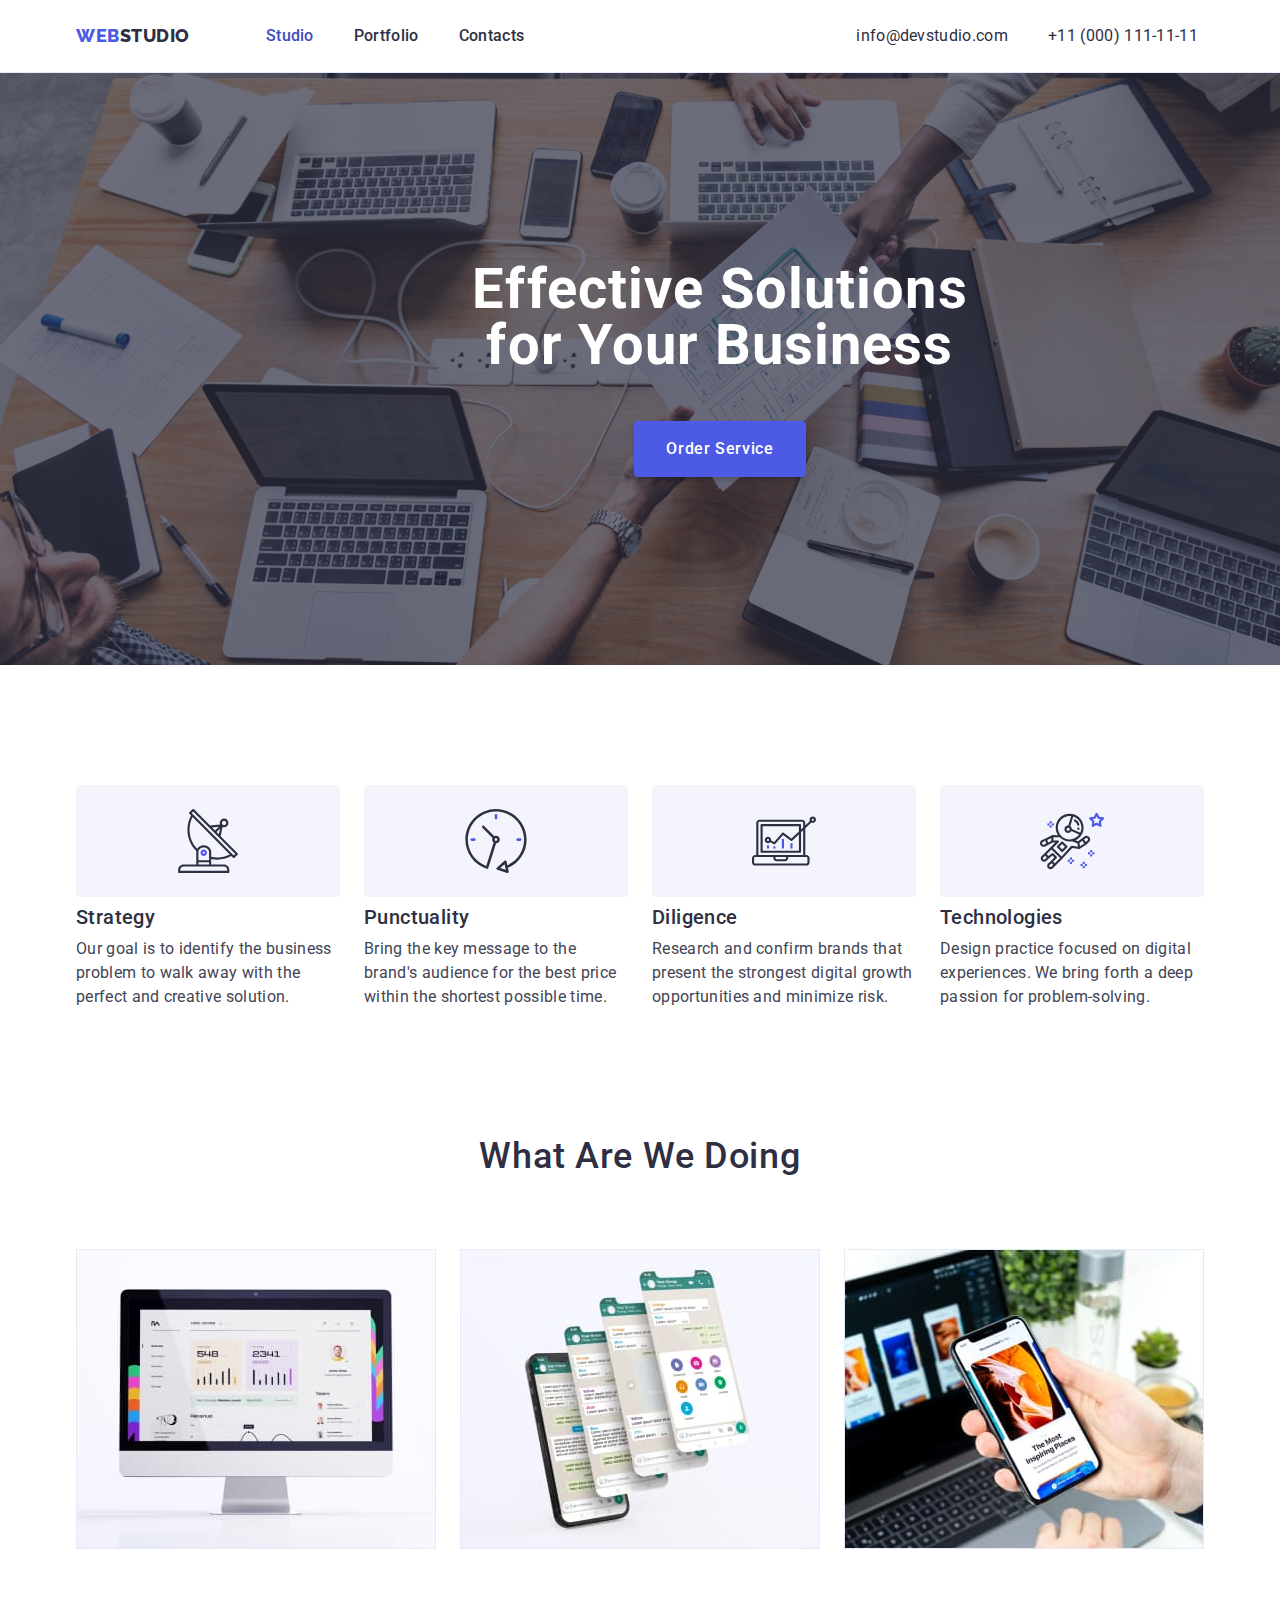
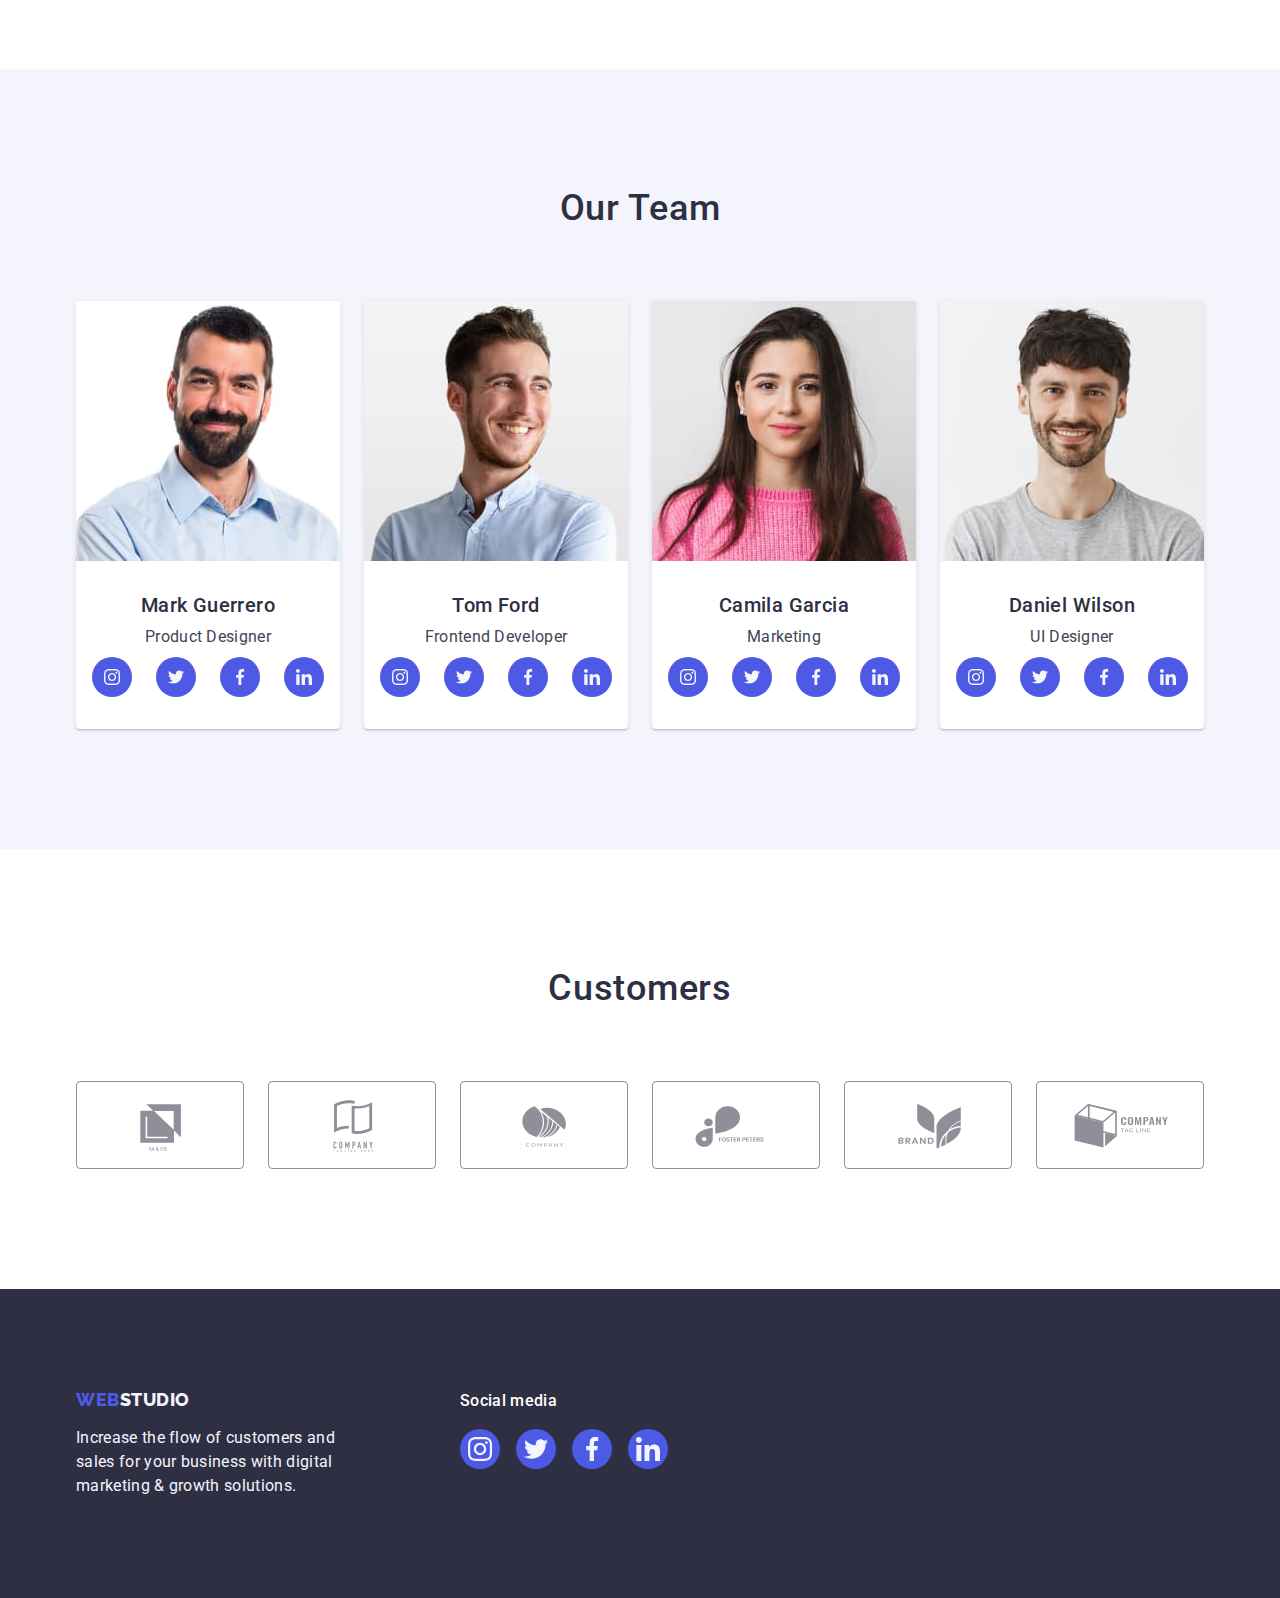
<file: index.html>
<!DOCTYPE html>
<html lang="en">
  <head>
    <meta charset="UTF-8" />
    <meta name="viewport" content="width=device-width, initial-scale=1.0" />
    <title>WebStudio</title>
    <link
      rel="stylesheet"
      href="https://cdnjs.cloudflare.com/ajax/libs/modern-normalize/2.0.0/modern-normalize.min.css"
      integrity="sha512-4xo8blKMVCiXpTaLzQSLSw3KFOVPWhm/TRtuPVc4WG6kUgjH6J03IBuG7JZPkcWMxJ5huwaBpOpnwYElP/m6wg=="
      crossorigin="anonymous"
      referrerpolicy="no-referrer"
    />
    <link rel="stylesheet" href="./css/styles.css" />
    <link rel="preconnect" href="https://fonts.googleapis.com" />
    <link rel="preconnect" href="https://fonts.gstatic.com" crossorigin />
    <link
      href="https://fonts.googleapis.com/css2?family=Raleway:wght@800&family=Roboto:wght@400;500;700;900&display=swap"
      rel="stylesheet"
    />
  </head>
  <body>
    <header class="page-header">
      <div class="header-container container">
        <nav class="nav-container">
          <a href="./index.html" class="logo link"
            >Web<span class="logo header-logo-color">Studio</span></a
          >
          <ul class="menu-items">
            <li class="menu-list">
 <a href="./index.html" class="navigation-link link-active link-decoration">Studio</a>
            </li>
            <li class="menu-list">
              <a href="./portfolio.html" class="navigation-link">Portfolio</a>
            </li>
            <li class="menu-list">
              <a href="" class="navigation-link">Contacts</a>
            </li>
          </ul>
        </nav>
        <address>
          <ul class="contact-list">
            <li class="contact-item">
              <a href="mailto:info@devstudio.com" class="contact-link" 
                >info@devstudio.com</a
              >
            </li>
            <li class="contact-item">
              <a href="tel:+110001111111" class="contact-link"
                >+11 (000) 111-11-11</a
              >
            </li>
          </ul>
        </address>
      </div>
    </header>
    <main>
      <!-- Section 1 - Hero -->
      <section class="first-section hero">
        <div class="container">
          <h1 class="hero-header">Effective Solutions for Your Business</h1>
          <button type="button" class="hero-button" data-modal-open>Order Service</button>
        </div>
      </section>

      <!-- Section 2 - our advantages -->
      <section class="section">
        <div class="container">
          <h2 class="visually-hidden">Our advantages</h2>
          <ul class="list advantages-list">
            <li class="advantages-list-item">
              <div class="advantages-icons">
                <svg width="64" height="64">
                  <use href="./images/icons.svg#icon-antenna"></use>
                </svg>
              </div>
              <h3 class="our-advantages">Strategy</h3>
              <p class="advantages-description">
                Our goal is to identify the business problem to walk away with
                the perfect and creative solution.
              </p>
            </li>
            <li class="advantages-list-item">
              <div class="advantages-icons">
                <svg width="64" height="64">
                  <use href="./images/icons.svg#icon-clock"></use>
                </svg>
              </div>
              <h3 class="our-advantages">Punctuality</h3>
              <p class="advantages-description">
                Bring the key message to the brand's audience for the best price
                within the shortest possible time.
              </p>
            </li>
            <li class="advantages-list-item">
              <div class="advantages-icons">
                <svg width="64" height="64">
                  <use href="./images/icons.svg#icon-diagram"></use>
                </svg>
              </div>
              <h3 class="our-advantages">Diligence</h3>
              <p class="advantages-description">
                Research and confirm brands that present the strongest digital
                growth opportunities and minimize risk.
              </p>
            </li>
            <li class="advantages-list-item">
              <div class="advantages-icons">
                <svg width="64" height="64">
                  <use href="./images/icons.svg#icon-astronaut"></use>
                </svg>
              </div>
              <h3 class="our-advantages">Technologies</h3>
              <p class="advantages-description">
                Design practice focused on digital experiences. We bring forth a
                deep passion for problem-solving.
              </p>
            </li>
          </ul>
        </div>
      </section>

      <!-- Section 3 - What are we doing -->
      <section class="section-three">
        <div class="container">
          <h2 class="bigger-headline">What are we doing</h2>
          <ul class="list">
            <li class="list-item">
              <img
                class="project-card-image"
                src="./images/studio/img1.jpg"
                alt="computer monitor"
                width="360"
                height="300"
              />
            </li>
            <li class="list-item">
              <img
                class="project-card-image"
                src="./images/studio/img2.jpg"
                alt="High fidelity wireframe"
                width="360"
                height="300"
              />
            </li>
            <li class="list-item">
              <img
                class="project-card-image"
                src="./images/studio/img3.jpg"
                alt="smartphone"
                width="360"
                height="300"
              />
            </li>
          </ul>
        </div>
      </section>

      <!-- Section 4 - Team Cards -->
      <section class="section team-section-background">
        <div class="container">
          <h2 class="bigger-headline">Our Team</h2>
          <ul class="list">
            <li class="team-list team-card-shadow">
              <img
                src="./images/studio/img4.jpg"
                alt="man in a blue shirt with short stubble"
                width="264"
                height="260"
              />
              <div class="card-caption">
                <h3 class="employee-name">Mark Guerrero</h3>
                <p class="employee-specialization">Product Designer</p>
                <ul class="social-media-list">
                  <li class="social-media-list-item">
                    <a class="social-media-link" href="">
                      <svg class="social-media-icon" width="16" height="16">
                        <use href="./images/icons.svg#icon-instagram"></use>
                      </svg>
                    </a>
                  </li>
                  <li class="social-media-list-item">
                    <a class="social-media-link" href="">
                      <svg class="social-media-icon" width="16" height="16">
                        <use href="./images/icons.svg#icon-twitter"></use>
                      </svg>
                    </a>
                  </li>
                  <li class="social-media-list-item">
                    <a class="social-media-link" href="">
                      <svg class="social-media-icon" width="16" height="16">
                        <use href="./images/icons.svg#icon-facebook"></use>
                      </svg>
                    </a>
                  </li>
                  <li class="social-media-list-item">
                    <a class="social-media-link" href="">
                      <svg class="social-media-icon" width="16" height="16">
                        <use href="./images/icons.svg#icon-linkedin"></use>
                      </svg>
                    </a>
                  </li>
                </ul>
              </div>
            </li>
            <li class="team-list team-card-shadow">
              <img
                src="./images/studio/img5.jpg"
                alt="smiling young man in a blue shirt with stubble and a cool hairstyle"
                width="264"
                height="260"
              />
              <div class="card-caption">
                <h3 class="employee-name">Tom Ford</h3>
                <p class="employee-specialization">Frontend Developer</p>
                <ul class="social-media-list">
                  <li class="social-media-list-item">
                    <a class="social-media-link" href="">
                      <svg class="social-media-icon" width="16" height="16">
                        <use href="./images/icons.svg#icon-instagram"></use>
                      </svg>
                    </a>
                  </li>
                  <li class="social-media-list-item">
                    <a class="social-media-link" href="">
                      <svg class="social-media-icon" width="16" height="16">
                        <use href="./images/icons.svg#icon-twitter"></use>
                      </svg>
                    </a>
                  </li>
                  <li class="social-media-list-item">
                    <a class="social-media-link" href="">
                      <svg class="social-media-icon" width="16" height="16">
                        <use href="./images/icons.svg#icon-facebook"></use>
                      </svg>
                    </a>
                  </li>
                  <li class="social-media-list-item">
                    <a class="social-media-link" href="">
                      <svg class="social-media-icon" width="16" height="16">
                        <use href="./images/icons.svg#icon-linkedin"></use>
                      </svg>
                    </a>
                  </li>
                </ul>
              </div>
            </li>
            <li class="team-list team-card-shadow">
              <img
                src="./images/studio/img6.jpg"
                alt="pretty girl with dark long hair, nice makeup, wearing a pink sweater"
                width="264"
                height="260"
              />
              <div class="card-caption">
                <h3 class="employee-name">Camila Garcia</h3>
                <p class="employee-specialization">Marketing</p>
                <ul class="social-media-list">
                  <li class="social-media-list-item">
                    <a class="social-media-link" href="">
                      <svg class="social-media-icon" width="16" height="16">
                        <use href="./images/icons.svg#icon-instagram"></use>
                      </svg>
                    </a>
                  </li>
                  <li class="social-media-list-item">
                    <a class="social-media-link" href="">
                      <svg class="social-media-icon" width="16" height="16">
                        <use href="./images/icons.svg#icon-twitter"></use>
                      </svg>
                    </a>
                  </li>
                  <li class="social-media-list-item">
                    <a class="social-media-link" href="">
                      <svg class="social-media-icon" width="16" height="16">
                        <use href="./images/icons.svg#icon-facebook"></use>
                      </svg>
                    </a>
                  </li>
                  <li class="social-media-list-item">
                    <a class="social-media-link" href="">
                      <svg class="social-media-icon" width="16" height="16">
                        <use href="./images/icons.svg#icon-linkedin"></use>
                      </svg>
                    </a>
                  </li>
                </ul>
              </div>
            </li>
            <li class="team-list team-card-shadow">
              <img
                src="./images/studio/img7.jpg"
                alt="a nice, smiling young man in a gray shirt and dark hair"
                width="264"
                height="260"
              />
              <div class="card-caption">
                <h3 class="employee-name">Daniel Wilson</h3>
                <p class="employee-specialization">UI Designer</p>
                <ul class="social-media-list">
                  <li class="social-media-list-item">
                    <a class="social-media-link" href="">
                      <svg class="social-media-icon" width="32" height="32">
                        <use href="./images/icons.svg#icon-instagram"></use>
                      </svg>
                    </a>
                  </li>
                  <li class="social-media-list-item">
                    <a class="social-media-link" href="">
                      <svg class="social-media-icon" width="32" height="32">
                        <use href="./images/icons.svg#icon-twitter"></use>
                      </svg>
                    </a>
                  </li>
                  <li class="social-media-list-item">
                    <a class="social-media-link" href="">
                      <svg class="social-media-icon" width="32" height="32">
                        <use href="./images/icons.svg#icon-facebook"></use>
                      </svg>
                    </a>
                  </li>
                  <li class="social-media-list-item">
                    <a class="social-media-link" href="">
                      <svg class="social-media-icon" width="32" height="32">
                        <use href="./images/icons.svg#icon-linkedin"></use>
                      </svg>
                    </a>
                  </li>
                </ul>
              </div>
            </li>
          </ul>
        </div>
      </section>

      <!-- Section 5 - Customer logos -->
      <section class="section">
        <div class="container customers-logos-container">
          <h2 class="bigger-headline">Customers</h2>
          <ul class="list client-logo-list">
            <li class="client-logo">
              <a class="link-to-client" href="">
                <svg width="168" height="88" class="svg-customer-logo">
                  <use href="./images/icons.svg#icon-client-1"></use>
                </svg>
              </a>
            </li>
            <li class="client-logo">
              <a class="link-to-client" href="">
                <svg width="168" height="88" class="svg-customer-logo">
                  <use href="./images/icons.svg#icon-client-2"></use>
                </svg>
              </a>
            </li>
            <li class="client-logo">
              <a class="link-to-client" href="">
                <svg width="168" height="88" class="svg-customer-logo">
                  <use href="./images/icons.svg#icon-client-3"></use>
                </svg>
              </a>
            </li>
            <li class="client-logo">
              <a class="link-to-client" href="">
                <svg width="168" height="88" class="svg-customer-logo">
                  <use href="./images/icons.svg#icon-client-4"></use>
                </svg>
              </a>
            </li>
            <li class="client-logo">
              <a class="link-to-client" href="">
                <svg width="168" height="88" class="svg-customer-logo">
                  <use href="./images/icons.svg#icon-client-5"></use>
                </svg>
              </a>
            </li>
            <li class="client-logo">
              <a class="link-to-client" href="">
                <svg width="168" height="88" class="svg-customer-logo">
                  <use href="./images/icons.svg#icon-client-6"></use>
                </svg>
              </a>
            </li>
          </ul>
        </div>
      </section>
    </main>

    <!-- Footer -->
    <footer class="footer-attributes">
      <div class="container footer-container">
        <div class="footer-logo-and-description">
          <a href="./index.html" class="logo link footer-link"
            >Web<span class="footer-logo-color">Studio</span></a
          >
          <p class="footer-description">
            Increase the flow of customers and sales for your business with
            digital marketing & growth solutions.
          </p>
        </div>

        <!-- Footer - Social media icons -->
        <div class="footer-social-media-container">
          <p class="footer-social-media-icons-header">Social media</p>
          <ul class="footer-social-media-list">
            <li class="footer-social-media-list-item">
              <a class="footer-social-media-link" href="">
                <svg class="footer-social-media-icon" width="24" height="24">
                  <use href="./images/icons.svg#icon-instagram"></use>
                </svg>
              </a>
            </li>
            <li class="footer-social-media-list-item">
              <a class="footer-social-media-link" href="">
                <svg class="footer-social-media-icon" width="24" height="24">
                  <use href="./images/icons.svg#icon-twitter"></use>
                </svg>
              </a>
            </li>
            <li class="footer-social-media-list-item">
              <a class="footer-social-media-link" href="">
                <svg class="footer-social-media-icon" width="24" height="24">
                  <use href="./images/icons.svg#icon-facebook"></use>
                </svg>
              </a>
            </li>
            <li class="footer-social-media-list-item">
              <a class="footer-social-media-link" href="">
                <svg class="footer-social-media-icon" width="24" height="24">
                  <use href="./images/icons.svg#icon-linkedin"></use>
                </svg>
              </a>
            </li>
          </ul>
        </div>
      </div>
    </footer>
    <script src="./js/modal.js"></script>
  </body>
</html>
</file>
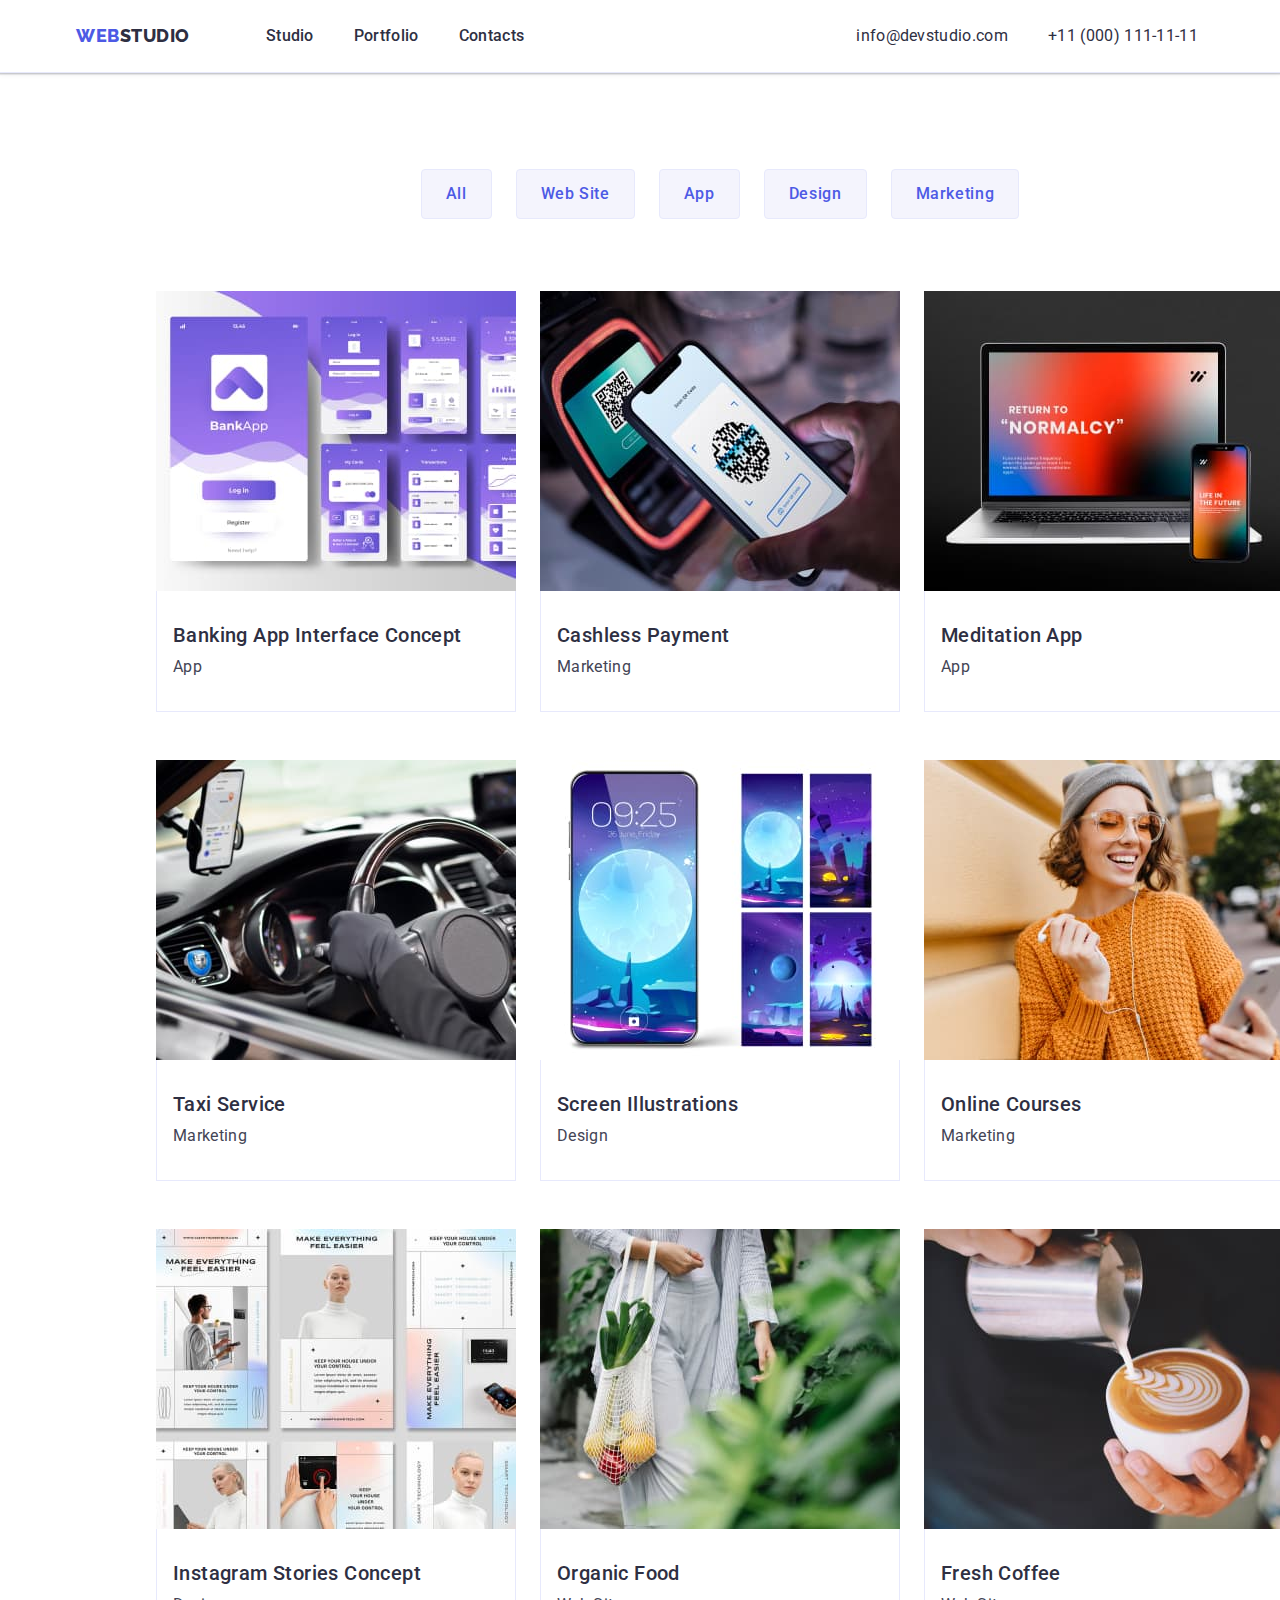
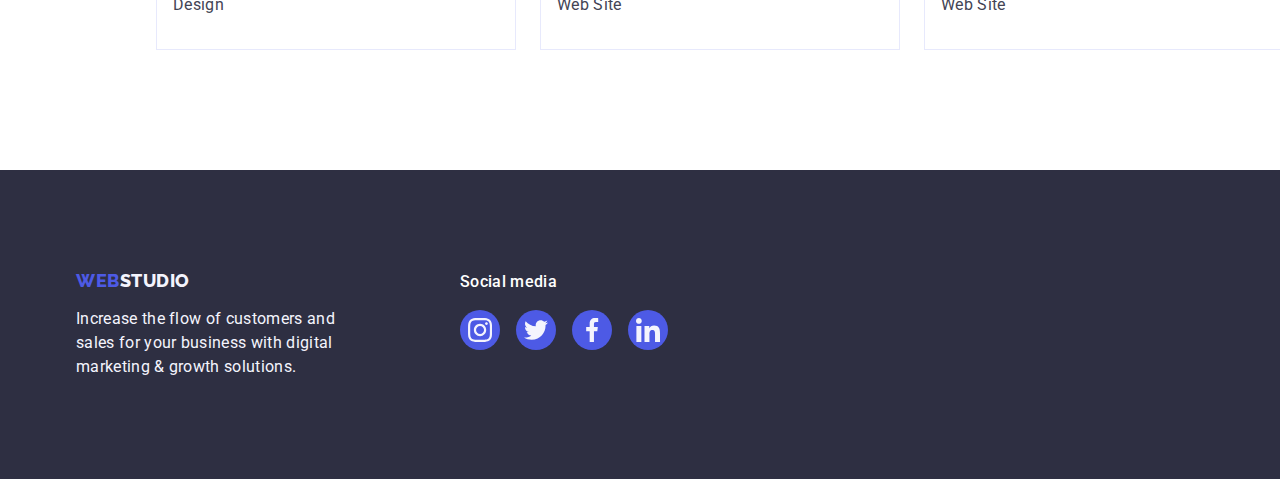
<file: portfolio.html>
<!DOCTYPE html>
<html lang="en">
  <head>
    <meta charset="UTF-8" />
    <meta name="viewport" content="width=device-width, initial-scale=1.0" />
    <title>WebStudio</title>
    <link
      rel="stylesheet"
      href="https://cdnjs.cloudflare.com/ajax/libs/modern-normalize/2.0.0/modern-normalize.min.css"
      integrity="sha512-4xo8blKMVCiXpTaLzQSLSw3KFOVPWhm/TRtuPVc4WG6kUgjH6J03IBuG7JZPkcWMxJ5huwaBpOpnwYElP/m6wg=="
      crossorigin="anonymous"
      referrerpolicy="no-referrer"
    />
    <link rel="stylesheet" href="./css/styles.css" />
    <link rel="preconnect" href="https://fonts.googleapis.com" />
    <link rel="preconnect" href="https://fonts.gstatic.com" crossorigin />
    <link
      href="https://fonts.googleapis.com/css2?family=Raleway:wght@800&family=Roboto:wght@400;500;700;900&display=swap"
      rel="stylesheet"
    />
  </head>
  <body>
    <header class="page-header">
      <div class="header-container container">
        <nav class="nav-container">
          <a href="./index.html" class="logo link"
            >Web<span class="logo header-logo-color">Studio</span></a
          >
          <ul class="menu-items">
            <li class="menu-list">
              <a href="./index.html" class="navigation-link">Studio</a>
            </li>
            <li class="menu-list">
              <a href="./portfolio.html" class="navigation-link">Portfolio</a>
            </li>
            <li class="menu-list">
              <a href="" class="navigation-link">Contacts</a>
            </li>
          </ul>
        </nav>
        <address>
          <ul class="contact-list">
            <li class="contact-item">
              <a href="mailto:info@devstudio.com" class="contact-link"
                >info@devstudio.com</a
              >
            </li>
            <li class="contact-item">
              <a href="tel:+110001111111" class="contact-link"
                >+11 (000) 111-11-11</a
              >
            </li>
          </ul>
        </address>
      </div>
    </header>
    <main>
      <!-- filters-list -->
      <section class="portfolio-section">
        <div class="container">
          <h1 class="visually-hidden">Gallery</h1>
          <ul class="list filter-list">
            <li>
              <button type="button" class="filter-button">All</button>
            </li>
            <li>
              <button type="button" class="filter-button">Web Site</button>
            </li>
            <li>
              <button type="button" class="filter-button">App</button>
            </li>
            <li>
              <button type="button" class="filter-button">Design</button>
            </li>
            <li>
              <button type="button" class="filter-button">Marketing</button>
            </li>
          </ul>

          <!-- Images -->
          <ul class="image-list">
            <li class="portfolio-list-item portfolio-list">
              <a class="link portfolio-link" href="">
                <img
                  src="./images/portfolio/img1.jpg"
                  alt="Screenshot of mobile app mockup designs"
                  width="360"
                  height="300"
                />
                <div class="application-name-and-category">
                  <h2 class="application-name">
                    Banking App Interface Concept
                  </h2>
                  <p class="application-category">App</p>
                </div>
              </a>
            </li>
            <li class="portfolio-list-item">
              <a class="link portfolio-link" href="">
                <img
                  src="./images/portfolio/img2.jpg"
                  alt="Scanning the QR code for cashless payment"
                  width="360"
                  height="300"
                />
                <div class="application-name-and-category">
                  <h2 class="application-name">Cashless Payment</h2>
                  <p class="application-category">Marketing</p>
                </div>
              </a>
            </li>
            <li class="portfolio-list-item">
              <a class="link portfolio-link" href="">
                <img
                  src="./images/portfolio/img3.jpg"
                  alt="Laptop and smartphone advertising"
                  width="360"
                  height="300"
                />
                <div class="application-name-and-category">
                  <h2 class="application-name">Meditation App</h2>
                  <p class="application-category">App</p>
                </div>
              </a>
            </li>
            <li class="portfolio-list-item">
              <a class="link portfolio-link" href="">
                <img
                  src="./images/portfolio/img4.jpg"
                  alt="The taxi driver uses a mobile application in the car"
                  width="360"
                  height="300"
                />
                <div class="application-name-and-category">
                  <h2 class="application-name">Taxi Service</h2>
                  <p class="application-category">Marketing</p>
                </div>
              </a>
            </li>
            <li class="portfolio-list-item">
              <a class="link portfolio-link" href="">
                <img
                  src="./images/portfolio/img5.jpg"
                  alt="illustrations showing screenshots of smartphone wallpapers"
                  width="360"
                  height="300"
                />
                <div class="application-name-and-category">
                  <h2 class="application-name">Screen Illustrations</h2>
                  <p class="application-category">Design</p>
                </div>
              </a>
            </li>
            <li class="portfolio-list-item">
              <a class="link portfolio-link" href="">
                <img
                  src="./images/portfolio/img6.jpg"
                  alt="A girl uses a smartphone while learning online"
                  width="360"
                  height="300"
                />
                <div class="application-name-and-category">
                  <h2 class="application-name">Online Courses</h2>
                  <p class="application-category">Marketing</p>
                </div>
              </a>
            </li>
            <li class="portfolio-list-item">
              <a class="link portfolio-link" href="">
                <img
                  src="./images/portfolio/img7.jpg"
                  alt="Design concepts for Instagram"
                  width="360"
                  height="300"
                />
                <div class="application-name-and-category">
                  <h2 class="application-name">Instagram Stories Concept</h2>
                  <p class="application-category">Design</p>
                </div>
              </a>
            </li>
            <li class="portfolio-list-item">
              <a class="link portfolio-link" href="">
                <img
                  src="./images/portfolio/img8.jpg"
                  alt="Woman carries healthy vegetables and fruits"
                  width="360"
                  height="300"
                />
                <div class="application-name-and-category">
                  <h2 class="application-name">Organic Food</h2>
                  <p class="application-category">Web Site</p>
                </div>
              </a>
            </li>
            <li class="portfolio-list-item">
              <a class="link portfolio-link" href="">
                <img
                  src="./images/portfolio/img9.jpg"
                  alt="Making delicious cappuccino coffee"
                  width="360"
                  height="300"
                />
                <div class="application-name-and-category">
                  <h2 class="application-name">Fresh Coffee</h2>
                  <p class="application-category">Web Site</p>
                </div>
              </a>
            </li>
          </ul>
        </div>
      </section>
    </main>
     <!-- Footer -->
     <footer class="footer-attributes">
      <div class="container footer-container">            
        <div class="footer-logo-and-description">
          <a href="./index.html" class="logo link footer-link"
            >Web<span class="footer-logo-color">Studio</span></a
          >
          <p class="footer-description">
            Increase the flow of customers and sales for your business with
            digital marketing & growth solutions.
          </p>
        </div>

        <!-- Footer - Social media icons -->
        <div class="footer-social-media-container">
          <p class="footer-social-media-icons-header">Social media</p>
          <ul class="footer-social-media-list">
            <li class="footer-social-media-list-item">
              <a class="footer-social-media-link" href="">
                <svg class="footer-social-media-icon" width="24" height="24">
                  <use href="./images/icons.svg#icon-instagram"></use>
                </svg>
              </a>
            </li>
            <li class="footer-social-media-list-item">
              <a class="footer-social-media-link" href="">
                <svg class="footer-social-media-icon" width="24" height="24">
                  <use href="./images/icons.svg#icon-twitter"></use>
                </svg>
              </a>
            </li>
            <li class="footer-social-media-list-item">
              <a class="footer-social-media-link" href="">
                <svg class="footer-social-media-icon" width="24" height="24">
                  <use href="./images/icons.svg#icon-facebook"></use>
                </svg>
              </a>
            </li>
            <li class="footer-social-media-list-item">
              <a class="footer-social-media-link" href="">
                <svg class="footer-social-media-icon" width="24" height="24">
                  <use href="./images/icons.svg#icon-linkedin"></use>
                </svg>
              </a>
            </li>
          </ul>
        </div>
      </div>
    </footer>
  </body>
</html>
</file>
<file: css/styles.css>
*,
*::before,
*::after {
  img {
    display: block;
    max-width: 100%;
    height: auto;
  }
  button {
    cursor: pointer;
    border: none;
    border-radius: 4px;
  }

  .link {
    text-decoration: none;
    padding: 0;
    margin: 0;
  }
}

* {
  box-sizing: border-box;
  margin: 0;
  padding: 0;
}

:root {
  --iris-color: #4d5ae5;
  --ocean-color: #404bbf;
  --navy-blue-color: #2e2f42;
  --green-color: #31d0aa;
  --slate-color: #434455;
  --light-slate-color: #8e8f99;
  --cornflower-color: #e7e9fc;
  --cloud-color: #f4f4fd;
  --navy-blue-modal-color: #2e2f4266;
  --grey-color: #2e2f42b2;
  --white-color: #ffffff;
  --dairy-color: #fcfcfc;
}

h1,
h2,
h3,
h4,
h5,
h6,
p {
  margin: 0;
}

body {
  font-family: "Roboto", sans-serif;
  color: var(--slate-color);
  background-color: var(--white-color);
}

img {
  display: block;
}

/* header */
.page-header {
  margin: 0 auto;
  border-bottom: 1px solid var(--cornflower-color);
  box-shadow: 0px 2px 1px rgba(46, 47, 66, 0.08),
    0px 1px 1px rgba(46, 47, 66, 0.16), 0px 1px 6px rgba(46, 47, 66, 0.08);
}

.header-container {
  display: flex;
  align-items: center;
}

.logo {
  font-family: "Raleway", sans-serif;
  font-size: 18px;
  font-weight: 800;
  line-height: 1.17;
  letter-spacing: 0.54px;
  text-transform: uppercase;
  margin-right: 76px;
  color: var(--iris-color);
}

.header-logo-color {
  color: var(--navy-blue-color);
  margin: 0;
}

.menu-items {
  display: flex;
  list-style: none;
  font-style: normal;
  margin-block-start: 0;
  margin-block-end: 0;
  padding: 24px 0;
}

.menu-list:nth-child(-n + 2) {
  margin-right: 40px;
}

.menu-list:last-child {
  margin-right: 0;
}

.navigation-link {
  font-size: 16px;
  font-weight: 500;
  line-height: 1.5;
  letter-spacing: 0.02em;
  text-decoration: none;
  padding: 24px 0;
  color: var(--navy-blue-color, #2e2f42);
}

.navigation-link:hover,
.navigation-link:focus {
  color: var(--ocean-color);
}

.link-active {
  color: var(--ocean-color, #404bbf);
}

.link-decoration::after {
  content: "";
  position: absolute;
  left: 0;
  bottom: -1px;
  height: 4px;
  background-color: #404bbf;
  border-radius: 2px;
}

.contact-list {
  display: flex;
  list-style: none;
  font-style: normal;
  margin-block-start: 0;
  margin-block-end: 0;
  padding: 24px 0;
}

.contact-item:first-child {
  margin-left: 332px;
  margin-right: 40px;
}

.contact-item:last-child {
  margin-right: 0;
}

.contact-link {
  font-size: 16px;
  font-weight: 400;
  line-height: 1.5;
  letter-spacing: 0.02em;
  text-decoration: none;
  color: var(--navy-blue-color);
  padding: 24px 0;
}

.contact-link:hover,
.contact-link:focus {
  color: var(--ocean-color);
}

.container {
  width: 1158px;
  max-width: 1158px;
  padding: 0 15px;
  margin: 0 auto;
}

.first-section {
  width: 1440px;
  max-width: 1440px;
  padding: 188px 0;
  margin: 0 auto;
}

.section {
  padding: 120px 0;
  margin: 0 auto;
}

.section-three {
  padding: 0 0 120px 0;
  margin: 0 auto;
}

.nav-container {
  display: flex;
  align-items: center;
  padding: 0;
}

.nav-item {
  width: 1440px;
  max-width: 1440px;
  margin: 0 auto;
}

.visually-hidden {
  position: absolute;
  width: 1px;
  height: 1px;
  margin: -1px;
  border: 0;
  padding: 0;
  white-space: nowrap;
  clip-path: inset(100%);
  clip: rect(0 0 0 0);
  overflow: hidden;
}

.list-item {
  flex-basis: calc((100% - 48px) / 3);
}

.list-3 {
  display: flex;
  gap: 24px;
}

.list-4 {
  margin-top: -15px;
}

.list {
  display: flex;
  list-style: none;
  padding: 0;
  margin: 0;
  gap: 24px;
}

/* Section 1 - Hero */
.hero {
  background-color: var(--navy-blue-color);
  margin: 0 auto;
  background-image: linear-gradient(
      rgba(46, 47, 66, 0.7),
      rgba(46, 47, 66, 0.7)
    ),
    url(../images/hero-image.jpg);
  background-repeat: no-repeat;
  background-position: center;
  background-size: cover;
}

.hero-header {
  max-width: 496px;
  color: var(--white-color);
  text-align: center;
  font-size: 56px;
  font-weight: 700;
  line-height: 1;
  letter-spacing: 0.02em;
  margin: 0 auto 48px;
}

.hero-button {
  display: block;
  min-width: 169px;
  color: var(--white-color);
  background-color: var(--iris-color);
  font-size: 16px;
  font-weight: 500;
  line-height: 1.5;
  letter-spacing: 0.64px;
  font-family: "Roboto", sans-serif;
  cursor: pointer;
  padding: 16px 32px;
  margin: 0 auto;
  border: 0;
  border-radius: 4px;
  box-shadow: 0px 4px 4px 0px rgba(0, 0, 0, 0.15);
}

.hero-button:hover,
.hero-button:focus {
  color: var(--white-color);
  background-color: var(--ocean-color);
  box-shadow: 0px 4px 4px 0px rgba(0, 0, 0, 0.15);
}

.smaller-headline {
  font-weight: 500;
  font-size: 20px;
  line-height: 1.2;
  letter-spacing: 0.02em;
  color: var(--navy-blue-color);
}

.bigger-headline {
  font-size: 36px;
  font-weight: 500;
  line-height: 1.11;
  letter-spacing: 0.02em;
  text-align: center;
  text-transform: capitalize;
  color: var(--navy-blue-color);
  padding: 0;
  margin: 0 0 72px 0;
}

/* Section 2 - our advantages */
/* Section 2 - our advantages */

.advantages-list {
  display: flex;
  gap: 24px;
}

.advantages-list-item {
  max-width: 264px;
  flex-basis: calc((100% - 72px) / 4);
}

.advantages-icons {
  display: flex;
  align-items: center;
  justify-content: center;
  width: 264px;
  height: 112px;
  background-color: #f4f4fd;
  border-radius: 4px;
  margin-bottom: 8px;
}

.our-advantages {
  font-weight: 500;
  font-size: 20px;
  line-height: 1.2;
  letter-spacing: 0.02em;
  color: var(--navy-blue-color);
  margin: 0 0 8px 0;
}

.advantages-description {
  color: var(--slate-color);
  font-size: 16px;
  line-height: 1.5;
  letter-spacing: 0.02em;
  margin: 0 0 8px 0;
}

/* Section 4 - Team Cards  */
.team-section-background {
  background-color: var(--cloud-color);
}

.team-list {
  background-color: var(--white-color);
  border-radius: 0px 0px 4px 4px;
  flex-basis: calc((100% - 72px) / 4);
}

.card-caption {
  padding: 32px 0;
  margin: 0;
}

h3.employee-name {
  padding: 0;
  margin: 0 0 8px 0;
}

p.employee-specialization {
  padding: 0;
  margin: 0;
}

.team-presentation {
  text-align: center;
  font-size: 36px;
  font-weight: 700;
  line-height: 1.1111111111111112;
  letter-spacing: 0.72px;
  text-transform: capitalize;
}

.team-card-shadow {
  box-shadow: 0px 2px 1px 0px rgba(46, 47, 66, 0.08),
    0px 1px 1px 0px rgba(46, 47, 66, 0.16),
    0px 1px 6px 0px rgba(46, 47, 66, 0.08);
}

.employee-name {
  color: var(--NAVY-BLUE, #2e2f42);
  text-align: center;

  font-family: Roboto;
  font-size: 20px;
  font-style: normal;
  font-weight: 500;
  line-height: 1.2;
  letter-spacing: 0.4px;
  margin-bottom: 8px;
}

.employee-specialization {
  color: var(--SLATE, #434455);
  text-align: center;
  font-family: Roboto;
  font-size: 16px;
  font-style: normal;
  font-weight: 400;
  line-height: 1.5;
  letter-spacing: 0.32px;
}

.application-name-and-category {
  padding: 32px 16px;
  border: 1px solid #e7e9fc;
  border-top: none;
}

.application-name {
  color: var(--NAVY-BLUE, #2e2f42);

  font-family: Roboto;
  font-size: 20px;
  font-style: normal;
  font-weight: 500;
  line-height: 1.2;
  letter-spacing: 0.4px;
  padding: 0;
  margin: 0 0 8px 0;
}

.application-category {
  color: var(--SLATE, #434455);
  font-family: Roboto;
  font-size: 16px;
  font-style: normal;
  font-weight: 400;
  line-height: 1.5;
  letter-spacing: 0.32px;
  padding: 0;
  margin: 0;
}

/* social media list */
.social-media-list {
  display: flex;
  justify-content: center;
  margin-top: 8px;
  gap: 24px;
}

.social-media-list-item {
  width: 40px;
  height: 40px;
  flex-shrink: 0;
  list-style: none;
}

.social-media-link {
  width: 100%;
  height: 100%;
  display: flex;
  justify-content: center;
  align-items: center;
  border: 1px solid transparent;
  border-radius: 50%;
  background-color: var(--iris-color, #4d5ae5);
}

.social-media-link:hover,
.social-media-link:focus {
  background-color: var(--ocean-color, #404bbf);
}

.social-media-icon {
  width: 16px;
  height: 16px;
  fill: var(--cloud-color, #f4f4fd);
}

/* Section 5 - Customer logos */
.customers-logos-container {
  display: flex;
  flex-direction: column;
  align-items: center;
}

.client-logo-list {
  display: flex;
  gap: 24px;
  width: 100%;
}

.client-logo {
  width: calc((100% - 120px) / 6);
  height: 88px;
  fill: var(--light-slate-color, #8e8f99);
}

.link-to-client {
  display: flex;
  justify-content: center;
  align-items: center;
  width: 100%;
  height: 100%;
  border-radius: 4px;
  border: 1px solid var(--light-slate-color, #8e8f99);
  fill: var(--light-slate-color, #8e8f99);
  color: var(--light-slate-color, #8e8f99);
}

.link-to-client:hover,
.link-to-client:focus {
  fill: var(--ocean-color, #404bbf);
  border-color: var(--ocean-color, #404bbf);
  color: var(--ocean-color, #404bbf);
}

.svg-customer-logo {
  fill: currentColor;
}

/* Portfolio */
.portfolio-section {
  width: 1440px;
  max-width: 1440px;
  padding: 96px 0 120px 0;
  margin: 0 auto;
}

.filter-list {
  display: flex;
  justify-content: center;
  margin: 0 0 72px 0;
  gap: 24px;
}

.filter-button {
  font-family: "Roboto", sans-serif;
  color: var(--iris-color);
  background-color: var(--cloud-color);
  border: 1px solid var(--cornflower-color);
  text-align: center;
  font-size: 16px;
  font-weight: 500;
  line-height: 1.5;
  letter-spacing: 0.64px;
  cursor: pointer;
  padding: 12px 24px;
  border-radius: 4px;
}

.filter-button:hover,
.filter-button:focus {
  color: var(--white-color);
  background-color: var(--ocean-color);
  border: 1px solid transparent;
  box-shadow: 0px 2px 2px 0px rgba(0, 0, 0, 0.12),
    0px 2px 1px 0px rgba(0, 0, 0, 0.08), 0px 3px 1px 0px rgba(0, 0, 0, 0.1);
}

.image-list {
  display: flex;
  flex-wrap: wrap;
  column-gap: 24px;
  row-gap: 48px;
  padding: 0;
  margin-block-start: 0;
  list-style: none;
  flex-shrink: 0;
}

.portfolio-list-item {
  flex-basis: calc((100% - 48px) / 3);
  background: var(--white-color, #ffffff);
}

.link {
  text-decoration: none;
}

.portfolio-link {
  display: block;
}

.portfolio-link:hover,
.portfolio-link:focus {
  box-shadow: 0px 1px 6px rgba(46, 47, 66, 0.08),
    0px 1px 1px rgba(46, 47, 66, 0.16), 0px 2px 1px rgba(46, 47, 66, 0.08);
}

.application-name-and-category {
  padding: 32px 16px;
  border: 1px solid var(--cornflower-color, #e7e9fc);
  border-top: none;
}

/* Footer */
.footer-attributes {
  background: var(--navy-blue-color);
  padding: 100px 0;
  margin: 0 auto;
}

.footer-container {
  display: flex;
  align-items: baseline;
}

.footer-logo-and-description {
  margin-right: 120px;
}

.footer-link {
  display: inline-block;
  margin-bottom: 16px;
}

.footer-logo-color {
  color: var(--cloud-color);
}

.footer-description {
  max-width: 264px;
  color: var(--cloud-color);
  font-size: 16px;
  line-height: 1.5;
  letter-spacing: 0.02em;
  padding: 0;
  margin: 0;
}
/* Footer - Social media icons */
.footer-social-media-container {
  display: flex;
  flex-direction: column;
  width: 208px;
  height: 80px;
}

.footer-social-media-icons-header {
  color: var(--white-color, #ffffff);
  font-size: 16px;
  font-style: normal;
  font-weight: 500;
  line-height: 1.5;
  letter-spacing: 0.02em;
  margin-bottom: 16px;
}

.footer-social-media-list {
  display: flex;
  gap: 16px;
}

.footer-social-media-list-item {
  width: 40px;
  height: 40px;
  flex-shrink: 0;
  list-style: none;
}

.footer-social-media-link {
  display: flex;
  justify-content: center;
  align-items: center;
  width: 100%;
  height: 100%;
  border-radius: 50%;
  background-color: var(--iris-color, #4d5ae5);
}

.footer-social-media-link:hover,
.footer-social-media-link:focus {
  background-color: var(--green-color, #31d0aa);
}

.footer-social-media-icon {
  width: 24px;
  height: 24px;
  fill: var(--cloud-color, #f4f4fd);
}
</file>
